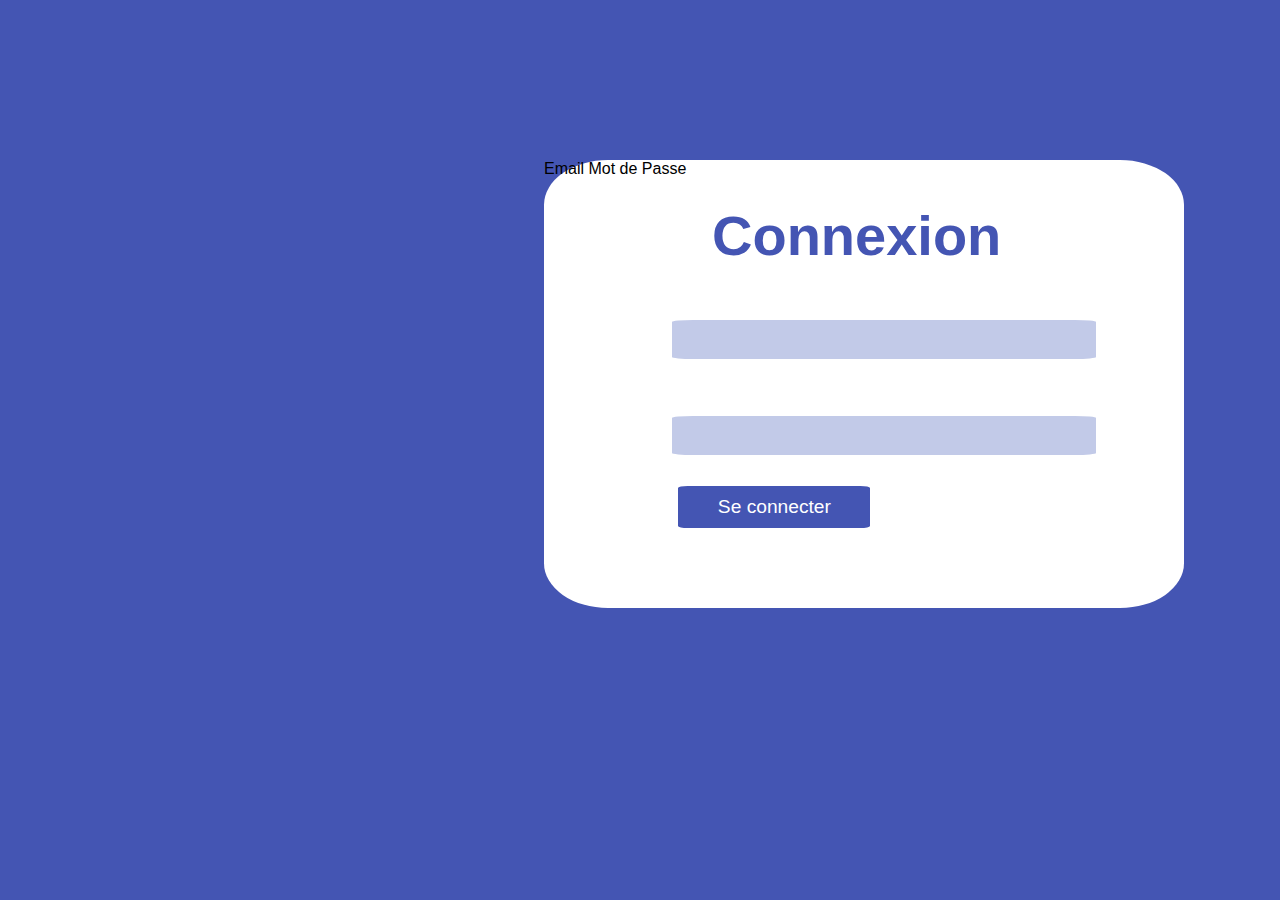
<file: index.html>
<!DOCTYPE html>  
<html lang="fr">  
    <head>        
        <meta charset="utf-8">  
        <title>diabolique</title>  
        <link rel="stylesheet" href="style.css" />  
    </head>    
    <body>        
        <header>
        </header>  
        <main>
            <section>
                <h1>Connexion</h1>
                <label for"Email">Email</label>
                <input type="email" />
                
                <label for"Mot de Passe">Mot de Passe</label>
                <input type="password" />
                <input type="submit" value="Se connecter"/>
            </section>
                  
        </main>  
        <footer>
                 
        </footer>  
    </body>
</html>
</file>
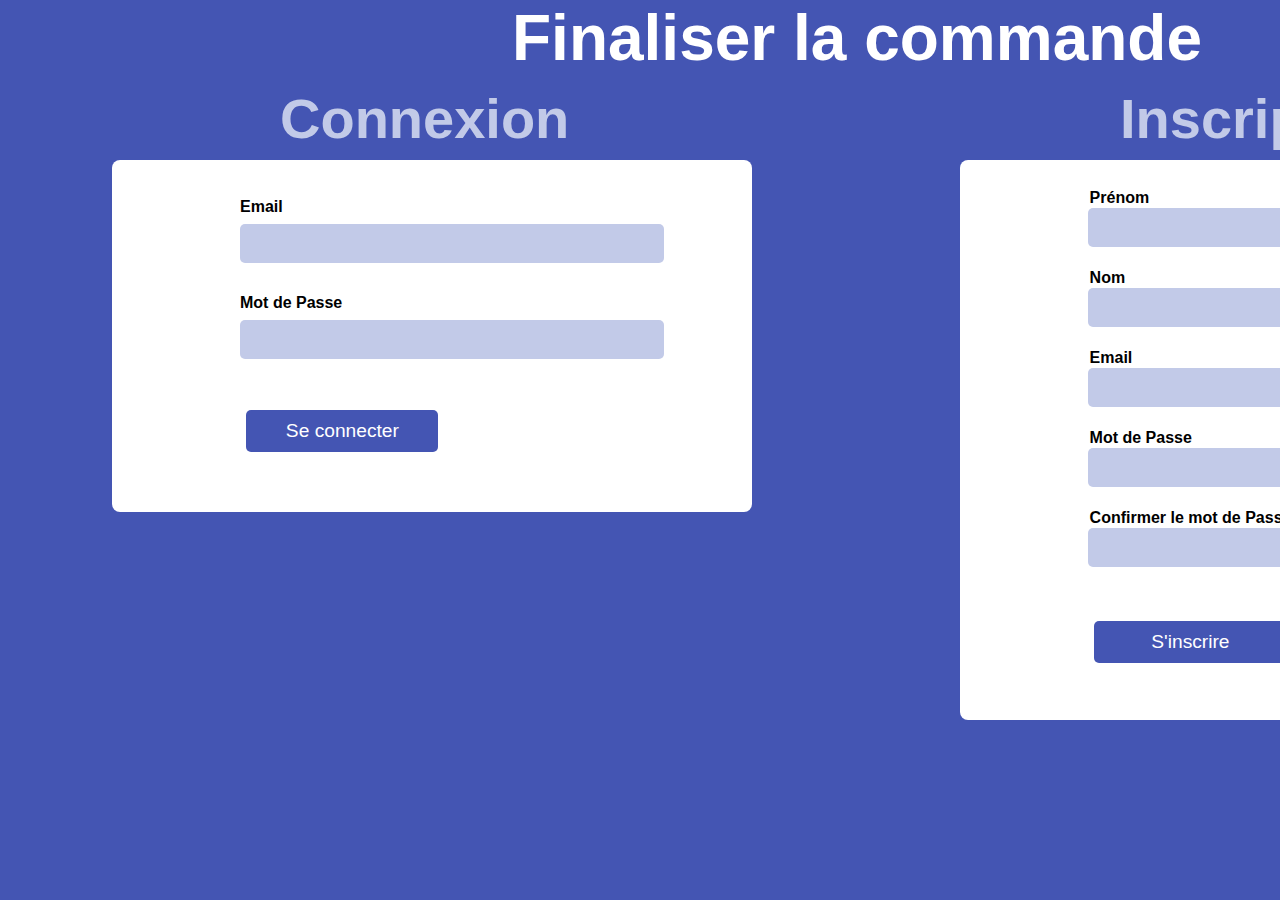
<file: index2.html>
<!DOCTYPE html>  
<html lang="fr">  
    <head>        
        <meta charset="utf-8">  
        <title>diabolique</title>  
        <link rel="stylesheet" href="style2.css" />  
    </head>    
    <body>        
        <header>
            <h1>Finaliser la commande</h1>
        </header>  
        <main>
            <h2>Connexion</h2>
            <section>
                <label for"Email">Email</label>
                <input type="email" />
                <label for"Mot de Passe">Mot de Passe</label>
                <input type="password" />
                <input type="submit" value="Se connecter"/>
            </section>
            <h2>Inscription</h2>
            <section>
                <label for"Prénom">Prénom</label>
                <input type="Prénom" />
                
                <label for"Nom">Nom</label>
                <input type="Nom" />
                
                <label for"Email">Email</label>
                <input type="email" />
                
                <label for"Mot de Passe">Mot de Passe</label>
                <input type="password" />
                
                <label for"Confirmer le mot de Passe">Confirmer le mot de Passe</label>
                <input type="Confirmer le mot de Passe" />
                
                <input type="submit" value="S'inscrire"/>
            </section>
                  </main>  
        <footer>
                 
        </footer>  
    </body>
</html>
</file>
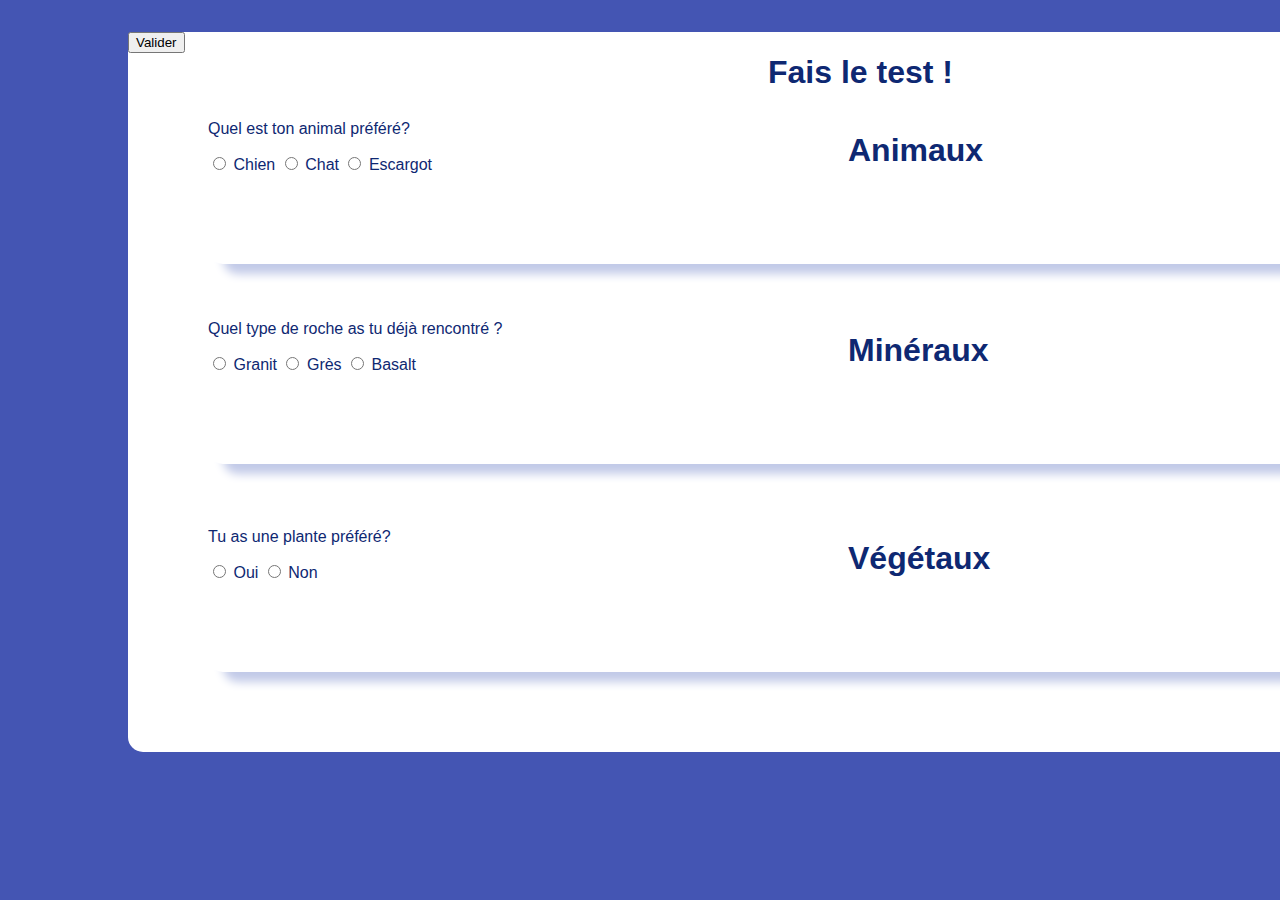
<file: index3.html>
<!DOCTYPE html>  
<html lang="fr">  
    <head>        
        <meta charset="utf-8">  
        <title>diabolique</title>  
        <link rel="stylesheet" href="style3.css" />  
    </head>    
    <body>        
        <header>
            
        </header>  
        <main>
            <section>
                <h1>Fais le test !</h1>
                    <section>
                        <h2>Animaux</h2>
                        <form>
                          <p>Quel est ton animal préféré?</p>
                    
                        <input type="radio" value="Chien"/>
                        <label for="Chien">Chien</label>
                        <input type="radio" value="Chat"/>
                        <label for="Chat">Chat</label>
                        <input type="radio" value="Escargot"/>
                        <label for="Escargot">Escargot</label>
                        </form>
                    </section>
                    <section>
                        <h2>Minéraux</h2>
                        <form>
                          <p>Quel type de roche as tu déjà rencontré ?</p>
                    
                        <input type="radio" value="Granit"/>
                        <label for="Granit">Granit</label>
                        <input type="radio" value="Grès"/>
                        <label for="Grès">Grès</label>
                        <input type="radio" value="Basalt"/>
                        <label for="Basalt">Basalt</label>
                        </form>
                    </section>
                    <section>
                        <h2>Végétaux</h2>
                        <form>
                          <p>Tu as une plante préféré?</p>
                    
                        <input type="radio" value="Oui"/>
                        <label for="Oui">Oui</label>
                        <input type="radio" value="Non"/>
                        <label for="Non">Non</label>
                        
                        </form>
                    </section>
                <input type="submit" value="Valider"/>
            </section>
        </main>  
        <footer>
                 
        </footer>  
    </body>
</html>
</file>
<file: style.css>
/*

Couleurs :

blanc : #ffffff;
noir: #000000;
bleu clair : #c2cae8;
bleu median : #4455b3
bleu foncé : #0e2872;

Polices :

font-family : 'Arial', sans-serif;

*/
body{
    width:100%;
    height:100%;
    background-color:#4455b3;
    font-family : 'Arial', sans-serif;
}
body > main > section:first-of-type {
    width:40em;
    height:28em;
    background-color:#ffffff;
    border-radius:10%;
    position:absolute;
    top:10em;
    left:34em;
    
       
}
body > main > section > h1 {
    color:#4455b3;
    font-size:3.5em;
    position:absolute;
    top:0.1em;
    left:3em;
    
}
body > main > section > label {
    color:#000000;
}
body > main > section > input[type=submit] {
    color:#ffffff;
    background-color:#4455b3;
    border-radius:5%;
    border:none;
    padding:10px;
    width:10em;
    font-size:1.2em;
    position:absolute;
    top:17em;
    left:7em;
    
}
body > main > section > input:first-of-type {
    background-color:#c2cae8;
    border:none;
    border-radius:5%;
    font-size:2em;
    position:absolute;
    top:5em;
    left:4em;
    
}
body > main > section > input:nth-of-type(2) {
    background-color:#c2cae8;
    border:none;
    border-radius:5%;
    font-size:2em;
    position:absolute;
    top:8em;
    left:4em;
    
}
</file>
<file: style2.css>
/*

Couleurs :

blanc : #ffffff;
noir: #000000;
bleu clair : #c2cae8;
bleu median : #4455b3
bleu foncé : #0e2872;

Polices :

font-family : 'Arial', sans-serif;

*/
body{
    margin:0;
    padding:0;
    width:100%;
    height:100%;
    background-color:#4455b3;
    font-family : 'Arial', sans-serif;
}
body > main > section:first-of-type {
    width:40em;
    height:22em;
    background-color:#ffffff;
    border-radius:8px;
    position:absolute;
    top:10em;
    left:7em;
}
body > main > section:last-of-type {
    width:38em;
    height:35em;
    background-color:#ffffff;
    border-radius:8px;
    position:absolute;
    top:10em;
    left:60em;
}
body > main > h2:first-of-type {
    color:#c2cae8;
    font-size:3.5em;
    position:absolute;
    top:0.7em;
    left:5em;
}
body > main > h2:last-of-type {
    color:#c2cae8;
    font-size:3.5em;
    position:absolute;
    top:0.7em;
    left:20em;
}

body > main > section:first-of-type > input[type=submit] {
    color:#ffffff;
    background-color:#4455b3;
    border-radius:5px;
    border:none;
    padding:10px;
    width:10em;
    font-size:1.2em;
    position:absolute;
    top:13em;
    left:7em;  
}
body > main > section:last-of-type > input[type=submit] {
    color:#ffffff;
    background-color:#4455b3;
    border-radius:5px;
    border:none;
    padding:10px;
    width:10em;
    font-size:1.2em;
    position:absolute;
    top:24em;
    left:7em;  
}
body > main > section:first-of-type > input:first-of-type {
    background-color:#c2cae8;
    border:none;
    border-radius:5px;
    font-size:2em;
    position:absolute;
    top:2em;
    left:4em;   
}
body > main > section:first-of-type > input:nth-of-type(2) {
    background-color:#c2cae8;
    border:none;
    border-radius:5px;
    font-size:2em;
    position:absolute;
    top:5em;
    left:4em;
    
}
body > main > section:last-of-type > input:first-of-type {
    background-color:#c2cae8;
    border:none;
    border-radius:5px;
    font-size:2em;
    position:absolute;
    top:1.5em;
    left:4em;   
}
body > main > section:last-of-type > input:nth-of-type(2) {
    background-color:#c2cae8;
    border:none;
    border-radius:5px;
    font-size:2em;
    position:absolute;
    top:4em;
    left:4em;
}
body > main > section:last-of-type > input:nth-of-type(3) {
    background-color:#c2cae8;
    border:none;
    border-radius:5px;
    font-size:2em;
    position:absolute;
    top:6.5em;
    left:4em;
}
body > main > section:last-of-type > input:nth-of-type(4) {
    background-color:#c2cae8;
    border:none;
    border-radius:5px;
    font-size:2em;
    position:absolute;
    top:9em;
    left:4em;
}
body > main > section:last-of-type > input:nth-of-type(5) {
    background-color:#c2cae8;
    border:none;
    border-radius:5px;
    font-size:2em;
    position:absolute;
    top:11.5em;
    left:4em;
}

body > main > section:first-of-type > label:first-of-type {
    color:#000000;
    position:absolute;
    top:2.4em;
    left:8em;
    font-weight:bold;
}
body > main > section:first-of-type > label:nth-of-type(2) {
    color:#000000;
    position:absolute;
    top:8.4em;
    left:8em;
    font-weight:bold;
}


body > main > section:last-of-type > label:first-of-type {
    color:#000000;
    position:absolute;
    top:1.8em;
    left:8.1em;
    font-weight:bold;
}
body > main > section:last-of-type > label:nth-of-type(2) {
    color:#000000;
    position:absolute;
    top:6.8em;
    left:8.1em;
    font-weight:bold;
}
body > main > section:last-of-type > label:nth-of-type(3) {
    color:#000000;
    position:absolute;
    top:11.8em;
    left:8.1em;
    font-weight:bold;
}
body > main > section:last-of-type > label:nth-of-type(4) {
    color:#000000;
    position:absolute;
    top:16.8em;
    left:8.1em;
    font-weight:bold;
}
body > main > section:last-of-type > label:nth-of-type(5) {
    color:#000000;
    position:absolute;
    top:21.8em;
    left:8.1em;
    font-weight:bold;
}
header > h1 {
    margin:0;
    padding:0;
    color:#ffffff;
    font-size:4em;
    position:absolute;
    top:0.1%;
    left:8em;
    
}
</file>
<file: style3.css>
/*

Couleurs :

blanc : #ffffff;
noir: #000000;
bleu clair : #c2cae8;
bleu median : #4455b3
bleu foncé : #0e2872;

Polices :

font-family : 'Arial', sans-serif;

*/
body{
    width:100%;
    height:100%;
    background-color:#4455b3;
    font-family : 'Arial', sans-serif;
}
body > main > section:first-of-type {
    width:90em;
    height:45em;
    background-color:#ffffff;
    border-radius:15px;
    position:absolute;
    top:2em;
    left:8em;
}
body > main > section > h1 {
    color:#0e2872;
    font-size:2em;
    font-weight:bold;
    position:absolute;
    top:1px;
    left:20em;
}
body > main > section > section > h2 {
    color:#0e2872;
    font-size:2em;
    font-weight:bold;
    position:absolute;
    top:1px;
    left:20em;
}
body > main > section:first-of-type > section:first-of-type {
    box-shadow: 15px 10px 10px #c2cae8;
    color:#0e2872;
    border-radius:15px;
    position:absolute;
    height:10em;
    width:80em;
    top:4.5em;
    left:5em;
}
body > main > section:first-of-type > section:nth-of-type(2) {
    box-shadow: 15px 10px 10px #c2cae8;
    color:#0e2872;
    border-radius:15px;
    position:absolute;
    height:10em;
    width:80em;
    top:17em;
    left:5em;
}
body > main > section:first-of-type > section:nth-of-type(3) {
    box-shadow: 15px 10px 10px #c2cae8;
    color:#0e2872;
    border-radius:15px;
    position:absolute;
    height:10em;
    width:80em;
    top:30em;
    left:5em;
}

/*
body > main > section:first-of-type {
    width:41em;
    height:26em;
    background-color:#ffffff;
    border-radius:5px;
    position:absolute;
    top:10em;
    left:34em;
    
       
}
body > main > section > h1 {
    color:#4455b3;
    font-size:3.5em;
    position:absolute;
    top:0.1em;
    left:3em;
    
}

body > main > section > input[type=submit] {
    color:#ffffff;
    background-color:#4455b3;
    border-radius:5px;
    border:none;
    padding:10px;
    width:10em;
    font-size:1.2em;
    position:absolute;
    top:17em;
    left:7em;
    
}
body > main > section > input:first-of-type {
    background-color:#c2cae8;
    border:none;
    border-radius:5px;
    font-size:2em;
    position:absolute;
    top:5em;
    left:4em;
    
}
body > main > section > input:nth-of-type(2) {
    background-color:#c2cae8;
    border:none;
    border-radius:5px;
    font-size:2em;
    position:absolute;
    top:8em;
    left:4em;
    
}
body > main > section > label:first-of-type {
    color:#000000;
    position:absolute;
    top:8em;
    left:8em;
    font-weight:bold;
}
body > main > section > label:nth-of-type(2) {
    color:#000000;
    position:absolute;
    top:14em;
    left:8em;
    font-weight:bold;
}
*/
</file>
